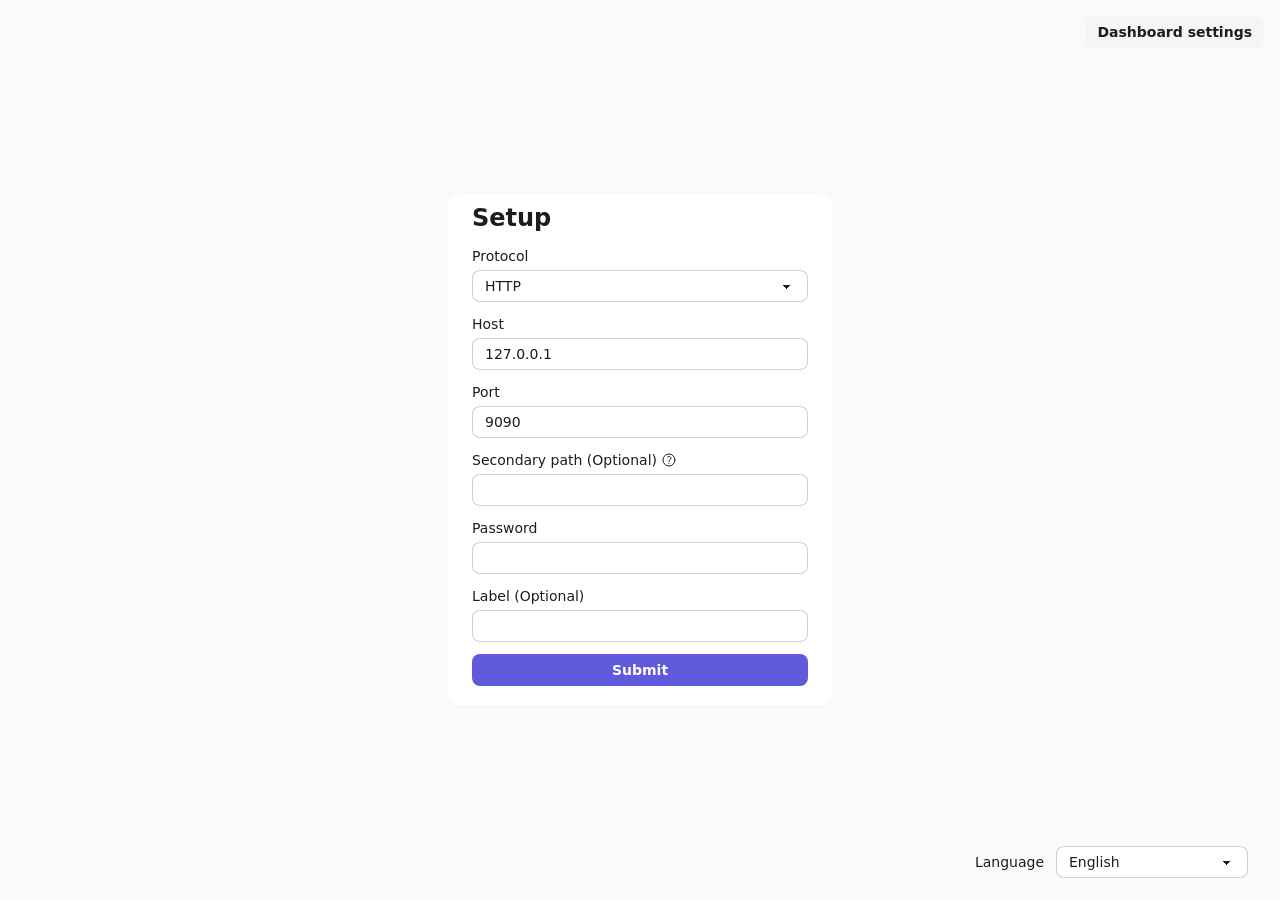
<file: luci-app-passwall/htdocs/luci-static/passwall/zashboard/index.html>
<!doctype html>
<html lang="">
  <head>
    <meta charset="UTF-8" />
    <title>zashboard</title>
    <meta
      name="viewport"
      content="user-scalable=no, width=device-width, initial-scale=1, maximum-scale=1, viewport-fit=cover"
    />
    <meta
      name="description"
      content="A dashboard using clash API"
    />
    <link
      rel="apple-touch-icon"
      href="./apple-touch-icon.png"
    />
    <link
      rel="icon"
      href="./favicon.ico"
      sizes="48x48"
    />
    <link
      id="favicon"
      rel="icon"
      href="./favicon.svg"
      sizes="any"
      type="image/svg+xml"
    />
    <meta
      name="theme-color"
      content="#FFFFFF"
    />
    <script type="module" crossorigin src="./assets/index-DvRq4BcV.js"></script>
    <link rel="stylesheet" crossorigin href="./assets/index-DJXA-6NH.css">
  <link rel="manifest" href="./manifest.webmanifest"><script id="vite-plugin-pwa:register-sw" src="./registerSW.js"></script></head>
  <body class="h-dvh w-screen">
    <div id="app"></div>
    <script>
      ;(function () {
        const media = window.matchMedia('(prefers-color-scheme: dark)')
        const favicon = document.getElementById('favicon')
        const setFavicon = (isDark) => {
          favicon.href = isDark ? './favicon-dark.svg' : './favicon.svg'
        }

        media.addEventListener('change', () => {
          setFavicon(media.matches)
        })
        setFavicon(media.matches)
      })()
    </script>
  </body>
</html>
</file>
